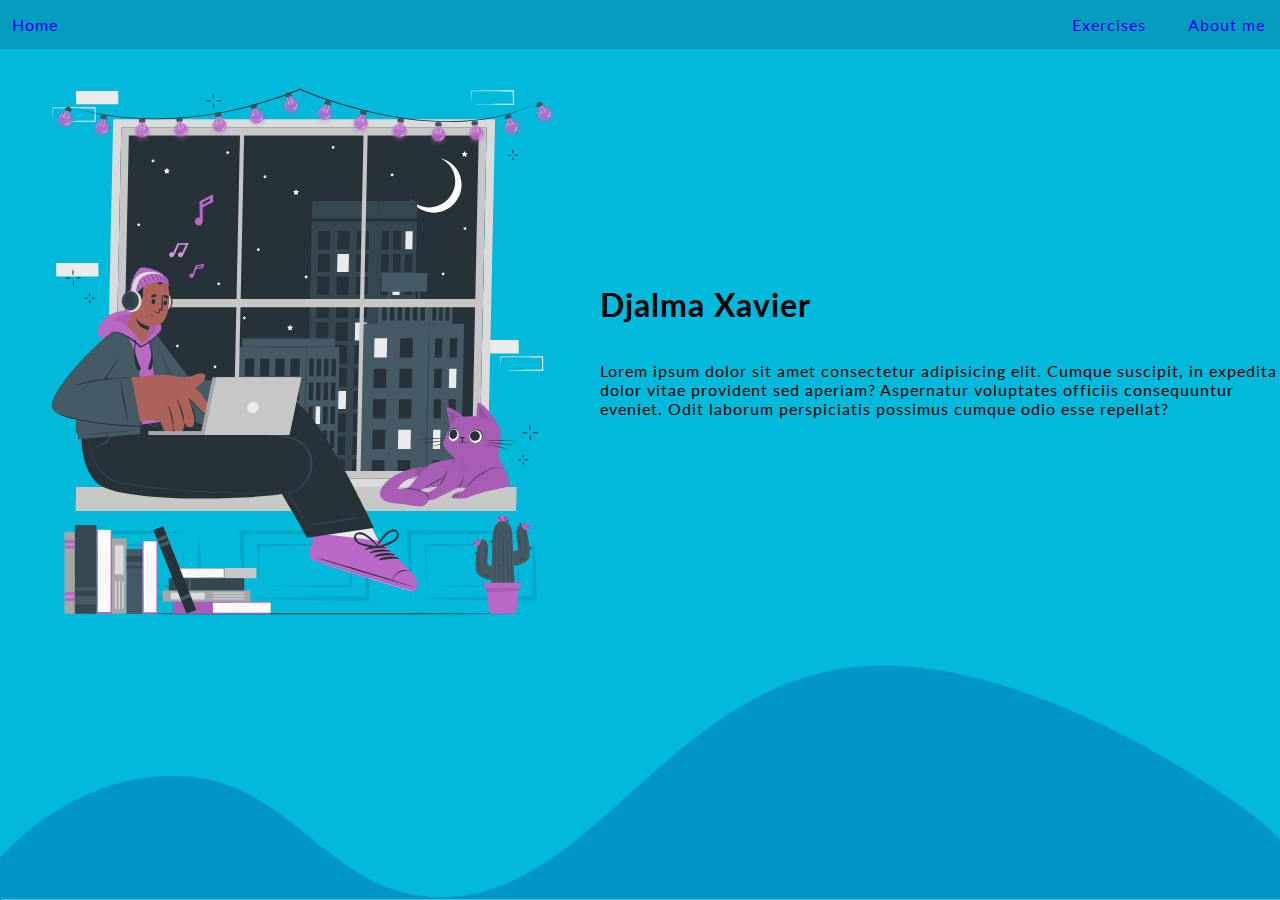
<file: pages/aboutme.html>
<!DOCTYPE html>
<html lang="en-US">

<head>
  <meta charset="UTF-8" />
  <meta http-equiv="X-UA-Compatible" content="IE=edge" />
  <meta name="viewport" content="width=device-width, initial-scale=1.0" />
  <link rel="stylesheet" href="/style.css" />
  <link rel="preconnect" href="https://fonts.googleapis.com">
  <link rel="preconnect" href="https://fonts.gstatic.com" crossorigin>
  <link href="https://fonts.googleapis.com/css2?family=Lato&display=swap" rel="stylesheet">
  <title>About me</title>
</head>
<header class="flex items-center justify-between pt-15 pb-15 relative z-10 mar-auto ">
  <nav class="flex">
    <a href="../index.html" class="no-underline pl-15 pr-15">Home</a>
  </nav>
  <nav class="flex jc-end">
    <a href="./exercises.html" class="pr-15 pl-15 margin-right margin-bottom no-underline">Exercises</a>
    <a href="#" class="pl-15 pr-15 no-underline">About me</a>
  </nav>
</header>
<section>
  <div class="flex">
    <img src="/sources/img/lo-fi-concept-animate.svg" alt="lofi-programmer" srcset="" style="width: 600px;">
    <div class="flex jc-center flow-cnw">
      <h1>Djalma Xavier</h1>
      <p>Lorem ipsum dolor sit amet consectetur adipisicing elit. Cumque suscipit, in expedita dolor vitae provident sed aperiam? Aspernatur voluptates officiis consequuntur eveniet. Odit laborum perspiciatis possimus cumque odio esse repellat?</p>
    </div>
  </div>
</section>
<footer>
  <img src="/sources/img/zoddex-WGoGhVqtWyc-unsplash.jpg" alt="Blue Wave" class="w-full absolute bottom-reduce">
</footer>
</body>

</html>
</file>
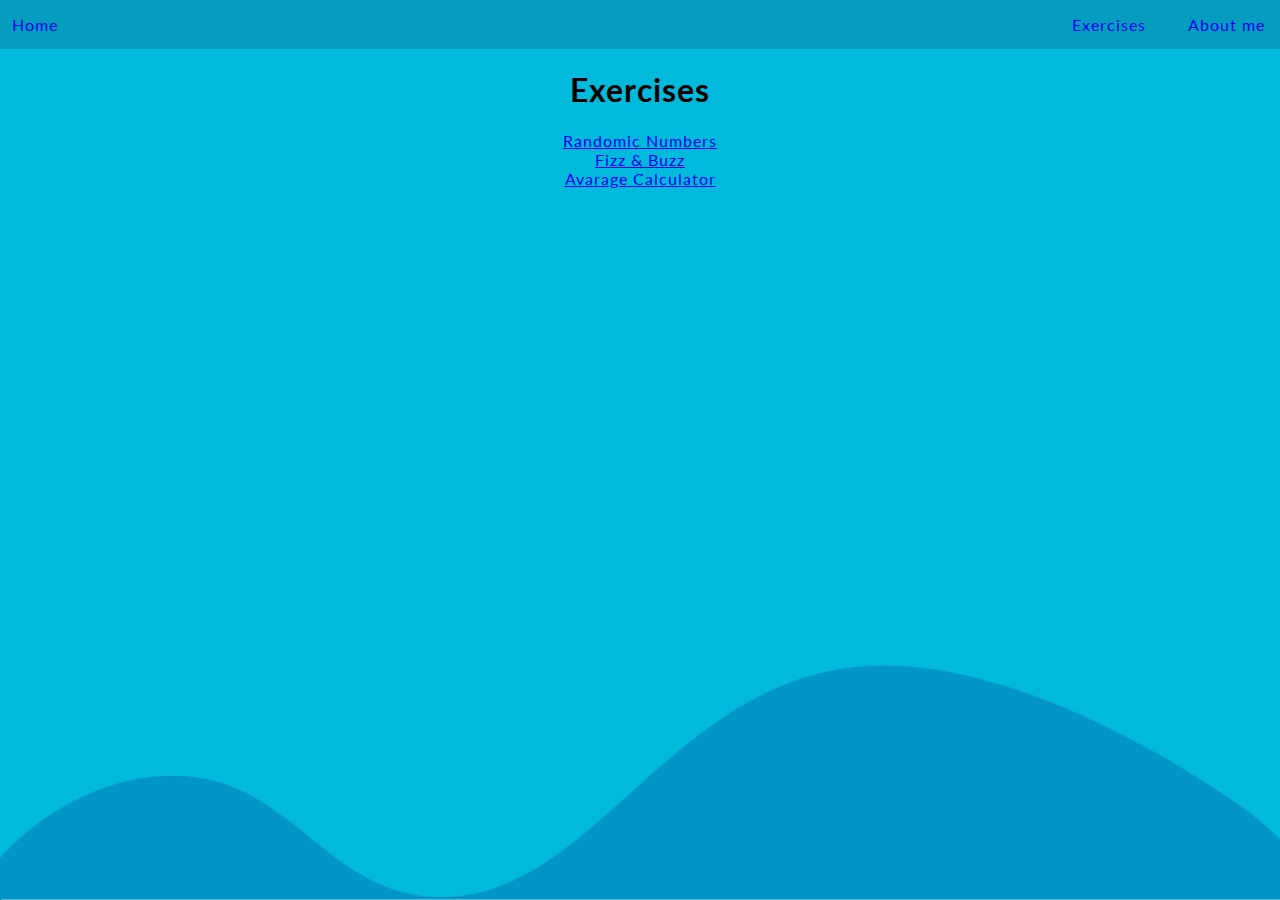
<file: pages/exercises.html>
<!DOCTYPE html>
<html lang="en-US">

<head>
  <meta charset="UTF-8" />
  <meta http-equiv="X-UA-Compatible" content="IE=edge" />
  <meta name="viewport" content="width=device-width, initial-scale=1.0" />
  <link rel="stylesheet" href="/style.css" />
  <link rel="preconnect" href="https://fonts.googleapis.com" />
  <link rel="preconnect" href="https://fonts.gstatic.com" crossorigin />
  <link href="https://fonts.googleapis.com/css2?family=Lato&display=swap" rel="stylesheet" />
  <title>Exercises</title>
</head>

<body>
  <header class="flex items-center justify-between pt-15 pb-15 relative z-10 mar-auto ">
    <nav class="flex">
      <a href="../index.html" class="no-underline pl-15 pr-15">Home</a>
    </nav>
    <nav class="flex jc-end">
      <a href="#" class="pr-15 pl-15 margin-right margin-bottom no-underline">Exercises</a>
      <a href="./aboutme.html" class="pl-15 pr-15 no-underline">About me</a>
    </nav>
  </header>
  <section>    
    <div class="relative z-10 flex jc-center">
      <h1>Exercises</h1>
    </div>
    <div class="relative z-position jc-center items-center flex" style="flex-direction: column;">
      <a href="./exercises/randomicNumbers.html" class="">Randomic Numbers</a>
      <a href="./exercises/fizzBuzz.html" class="">Fizz & Buzz</a>
      <a href="./exercises/averageCalculator.html" class="">Avarage Calculator</a>
    </div>
  </section>
  <footer>
    <img src="../sources/img/zoddex-WGoGhVqtWyc-unsplash.jpg" alt="Under construction symbol" class="w-full absolute bottom-reduce">
  </footer>
</body>

</html>
</file>
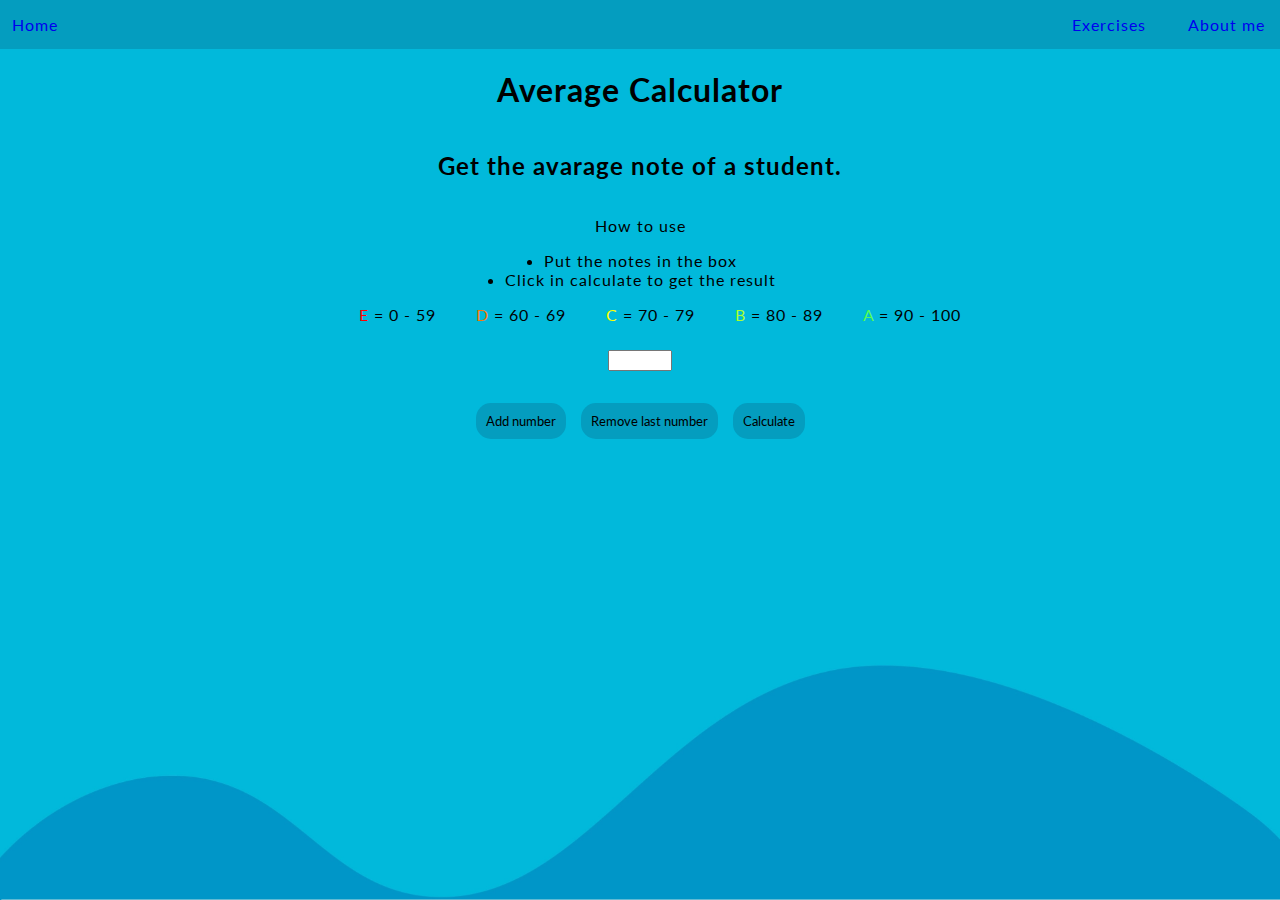
<file: pages/exercises/averageCalculator.html>
<!DOCTYPE html>
<html lang="en-US">
<head>
  <meta charset="UTF-8">
  <meta http-equiv="X-UA-Compatible" content="IE=edge">
  <meta name="viewport" content="width=device-width, initial-scale=1.0">
  <script src="/scripts/mediaNota.js"></script>
  <link rel="stylesheet" href="/style.css">
  <link rel="preconnect" href="https://fonts.googleapis.com">
  <link rel="preconnect" href="https://fonts.gstatic.com" crossorigin>
  <link href="https://fonts.googleapis.com/css2?family=Lato&display=swap" rel="stylesheet">
  <title>Average Calculator</title>
</head>
<body>
  <header class="flex items-center justify-between pt-15 pb-15 relative z-10 mar-auto">
    <nav class="flex">
      <a href="/index.html" class="no-underline pl-15 pr-15">Home</a>
    </nav>
    <nav class="flex jc-end">
      <a href="/pages/exercises.html" class="pr-15 pl-15 margin-right margin-bottom no-underline">Exercises</a>
      <a href="/pages/aboutme.html" class="pl-15 pr-15 no-underline">About me</a>
    </nav>
  </header>
  <section>
  <div class="flex flow-cnw items-center mx-auto">
    <h1>Average Calculator</h1>
    <h2>Get the avarage note of a student.</h2>
  </div>
  <div class="flex flow-cnw items-center mx-auto">
    <p>How to use</p>
    <li>Put the notes in the box</li>
    <li>Click in calculate to get the result</li>
    <div class="flex items-center ">
      <ol><span style='color: red;'>E</span> = 0 - 59</ol>
      <ol><span style='color: #f77802;'>D</span> = 60 - 69</ol>
      <ol><span style='color: yellow;'>C</span> = 70 - 79</ol>
      <ol><span style='color: greenyellow;'>B</span> = 80 -  89</ol>
      <ol><span style='color: #55fc55;'>A</span> = 90 - 100</ol>
    </div>
  </div>
</section>
  <div class="flex jc-center margin-top">
    <input type="number" id="numP" min="0" max="100"
      onkeypress="return (event.charCode !=8 && event.charCode ==0 || (event.charCode >= 48 && event.charCode <= 57))">
  </div>
    <div class="flex jc-center">
    <p id="output"></p>
    </div>
    <div class="flex jc-center">
    <button onclick="getNumber()" class="margin-right">Add number</button>
    <button onclick="removeNumber()" class="margin-right">Remove last number</button>
    <button onclick="averageResult()" class="">Calculate</button>
    </div>
</section>
  <div class="flex jc-center margin-top">
    <p id="points"></p>
    <p id="numResult"></p>
  </div>
  <footer>
    <img src="/sources/img/zoddex-WGoGhVqtWyc-unsplash.jpg" alt="Under construction symbol" class="w-full absolute bottom-reduce">
  </footer>
</body>
</html>
</file>
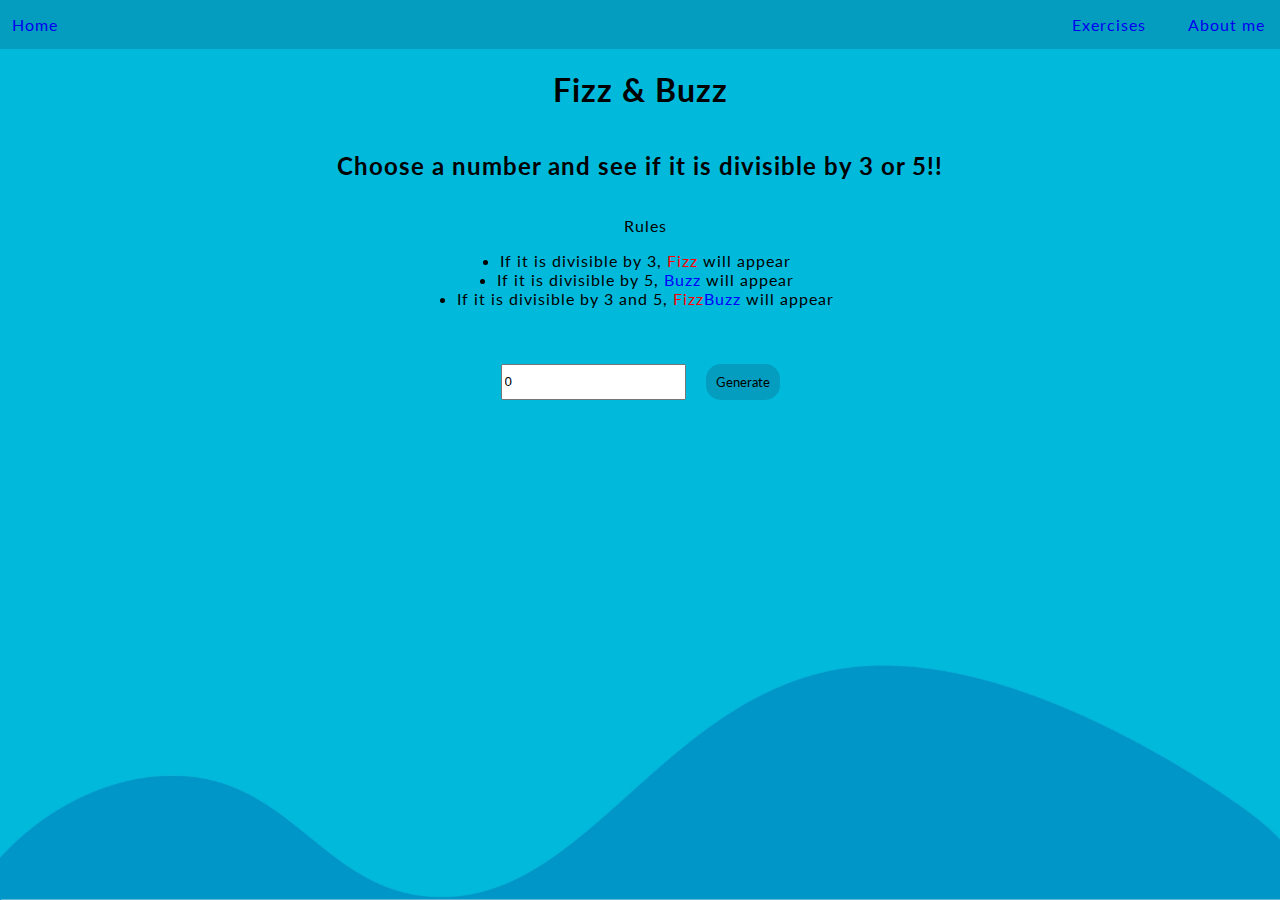
<file: pages/exercises/fizzBuzz.html>
<!DOCTYPE html>
<html lang="en-US">

<head>
  <meta charset="UTF-8">
  <meta http-equiv="X-UA-Compatible" content="IE=edge">
  <meta name="viewport" content="width=device-width, initial-scale=1.0">
  <script src="/scripts/fizzBuzz.js"></script>
  <link rel="stylesheet" href="/style.css">
  <link rel="preconnect" href="https://fonts.googleapis.com">
  <link rel="preconnect" href="https://fonts.gstatic.com" crossorigin>
  <link href="https://fonts.googleapis.com/css2?family=Lato&display=swap" rel="stylesheet">
  <title>Fizz & Buzz</title>
</head>
<header class="flex items-center justify-between pt-15 pb-15 relative z-10 mar-auto">
  <nav class="flex">
    <a href="/index.html" class="no-underline pl-15 pr-15">Home</a>
  </nav>
  <nav class="flex jc-end">
    <a href="/pages/exercises.html" class="pr-15 pl-15 margin-right margin-bottom no-underline">Exercises</a>
    <a href="/pages/aboutme.html" class="pl-15 pr-15 no-underline">About me</a>
  </nav>
</header>
<section>
  <div class="flex flow-cnw items-center mar-auto mx-w">
  <h1>Fizz & Buzz</h1>
  <h2>Choose a number and see if it is divisible by 3 or 5!!</h2>
  </div>
<div class="flex flow-cnw pl-10 items-center mar-auto mx-w">
  <p>Rules</p>
  <li>If it is divisible by 3, <span style="color:red">Fizz</span> will appear</li>
  <li>If it is divisible by 5, <span style="color: blue;">Buzz</span> will appear</li>
  <li>If it is divisible by 3 and 5, <span style="color:red">Fizz</span><span style="color: blue;">Buzz</span> will appear</li>
</div>
</section>
<div class="flex jc-center margin-top-56">
  <input type="number" id="numFB"
    onkeypress=" return (event.charCode !=8 && event.charCode ==0 || (event.charCode >= 48 && event.charCode <= 57))"
    value="0">
  <button onclick=fizzBuzz() class="margin-left-20">Generate</button>
</div>
<div class="flex jc-center margin-top">
  <p id="numResult"></p>
</div>
<footer>
  <img src="/sources/img/zoddex-WGoGhVqtWyc-unsplash.jpg" alt="Under construction symbol" class="w-full absolute bottom-reduce">
</footer>
</html>
</file>
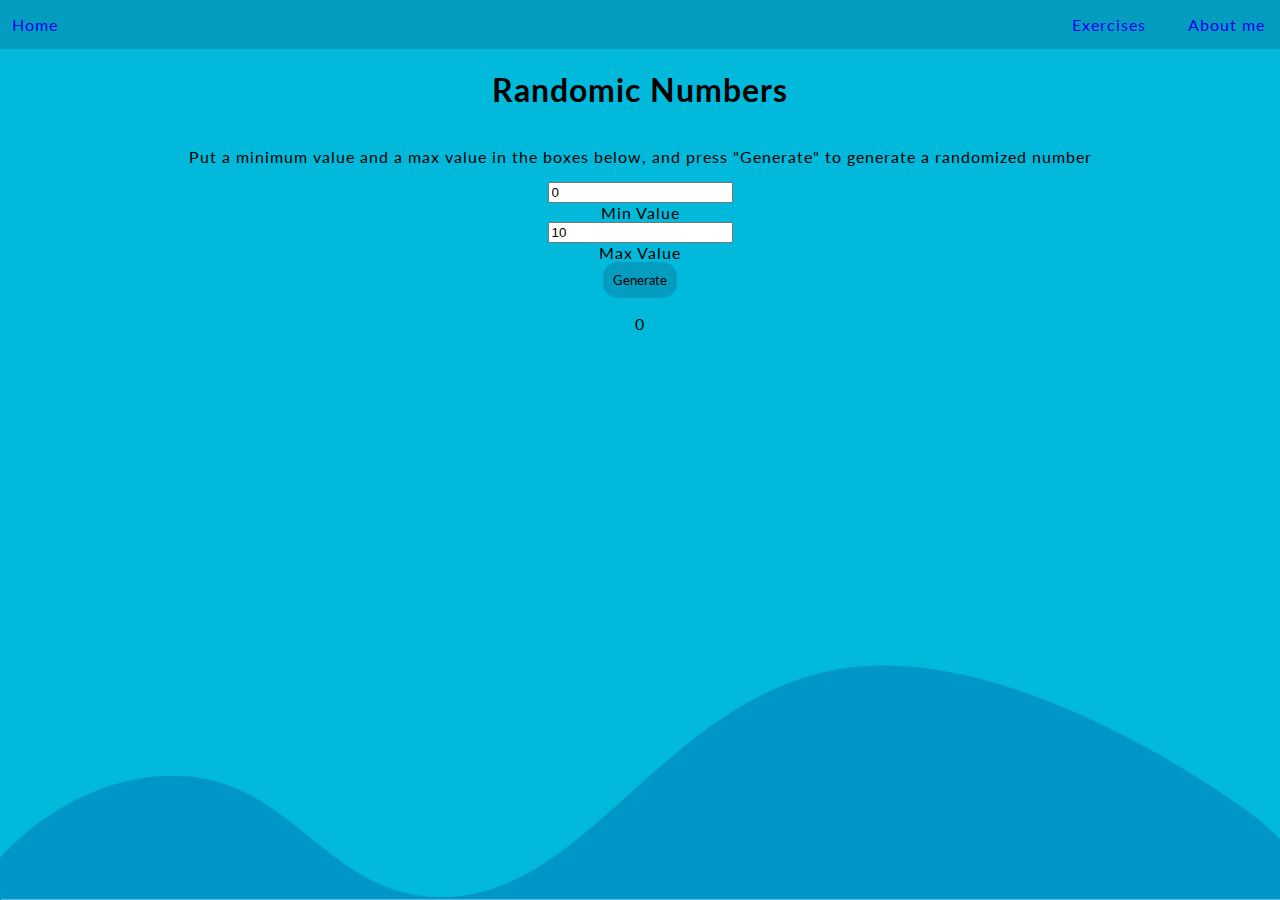
<file: pages/exercises/randomicNumbers.html>
<!DOCTYPE html>
<html lang="en-US">

<head>
  <meta charset="UTF-8">
  <meta http-equiv="X-UA-Compatible" content="IE=edge">
  <meta name="viewport" content="width=device-width, initial-scale=1.0">
  <script src="/scripts/randomGen.js"></script>
  <link rel="stylesheet" href="/style.css">
  <link rel="preconnect" href="https://fonts.googleapis.com">
  <link rel="preconnect" href="https://fonts.gstatic.com" crossorigin>
  <link href="https://fonts.googleapis.com/css2?family=Lato&display=swap" rel="stylesheet">
  <title>Randomic Numbers</title>
</head>
<header class="flex items-center justify-between pt-15 pb-15 relative z-10 mar-auto ">
  <nav class="flex">
    <a href="/index.html" class="no-underline pl-15 pr-15">Home</a>
  </nav>
  <nav class="flex jc-end">
    <a href="/pages/exercises.html" class="pr-15 pl-15 margin-right margin-bottom no-underline">Exercises</a>
    <a href="/pages/aboutme.html" class="pl-15 pr-15 no-underline">About me</a>
  </nav>
</header>
<section class="flex flow-cnw items-center mar-auto mx-w">
    <h1>Randomic Numbers</h1>
    <p class="jc-center">Put a minimum value and a max value in the boxes below, and press "Generate" to generate a randomized number</p>
    <input type="number" id="minNum" min="1" value="0"
      onkeypress=" return (event.charCode !=8 && event.charCode ==0 || (event.charCode >= 48 && event.charCode <= 57))">Min
    Value
    <input type="number" id="maxNum" min="1" value="10"
      onkeypress=" return (event.charCode !=8 && event.charCode ==0 || (event.charCode >= 48 && event.charCode <= 57))">Max
    Value
    <button onclick=getRandom()>Generate</button>
    <p id="numSort">0</p>
    <p id="maxMin"></p>
</section>
<footer>
  <img src="/sources/img/zoddex-WGoGhVqtWyc-unsplash.jpg" alt="Under construction symbol" class="w-full absolute bottom-reduce">
</footer>

</html>
</file>
<file: style.css>
body {
  margin: 0px;
  background-color: #01B9DB;
  font-family:'Lato', sans-serif;
  -webkit-font-smoothing: antialiased;
  -moz-osx-font-smoothing: grayscale;
  letter-spacing: 1px;
}

header {
  background-color: #049DBF ;
}
button {
  font-family:'Lato', sans-serif;
  -webkit-font-smoothing: antialiased;
  -moz-osx-font-smoothing: grayscale;
  border: none;
  background-color: #049DBF;
  border-radius: 15px;
  padding: 10px;
}

.mar-auto {
  margin-left: auto;
  margin-right: auto;
}
.mx-w {
  max-width: 1440px;
}
.flex {
  display: flex;
}
.jc-end{
  justify-content: flex-end;
}
.items-center {
  align-items: center;
}
.flow-w {
  flex-flow: wrap;
}
.direction-col{
  flex-direction: column;
}
.flow-cnw{
  flex-flow: column;
}
.pl-10{
  padding-left: 10px;
}
.pl-15{
  padding-left: 12px;
}
.pr-25{
  padding-right: 25px;
}
.pr-15{
  padding-right: 15px;
}
.pt-15{
  padding-top: 15px;
}
.pb-15{
  padding-bottom: 15px;
}
.margin-left{
  margin-left: 10px;
}
.margin-left-20{
  margin-left: 20px;
}
.margin-right {
  margin-right: 15px;
}
.margin-top{
  margin-top: 10px;
}
.margin-top-56{
  margin-top: 56px;
}
.margin-bot{
  margin-bottom: 10px;
}
.justify-between {
  justify-content: space-between;
}
.jc-center {
  justify-content: center;
}
.no-underline{
  text-decoration: none;
}
.relative{
  position: relative;
}
.z-10 {
  z-index: 10px;
}
.top-53{
  top:-53px
}

.bottom-reduce {
  bottom: 0px;
}

.absolute {
  position: absolute;
}
.w-full {
  width: 100%;
}
.w-half {
  width: 50%;
}
.f-wrap{
  flex-wrap: wrap;
}
.text-size {
  font-size: 16px;
}
.f-start {
  justify-content: flex-start;
}
</file>
